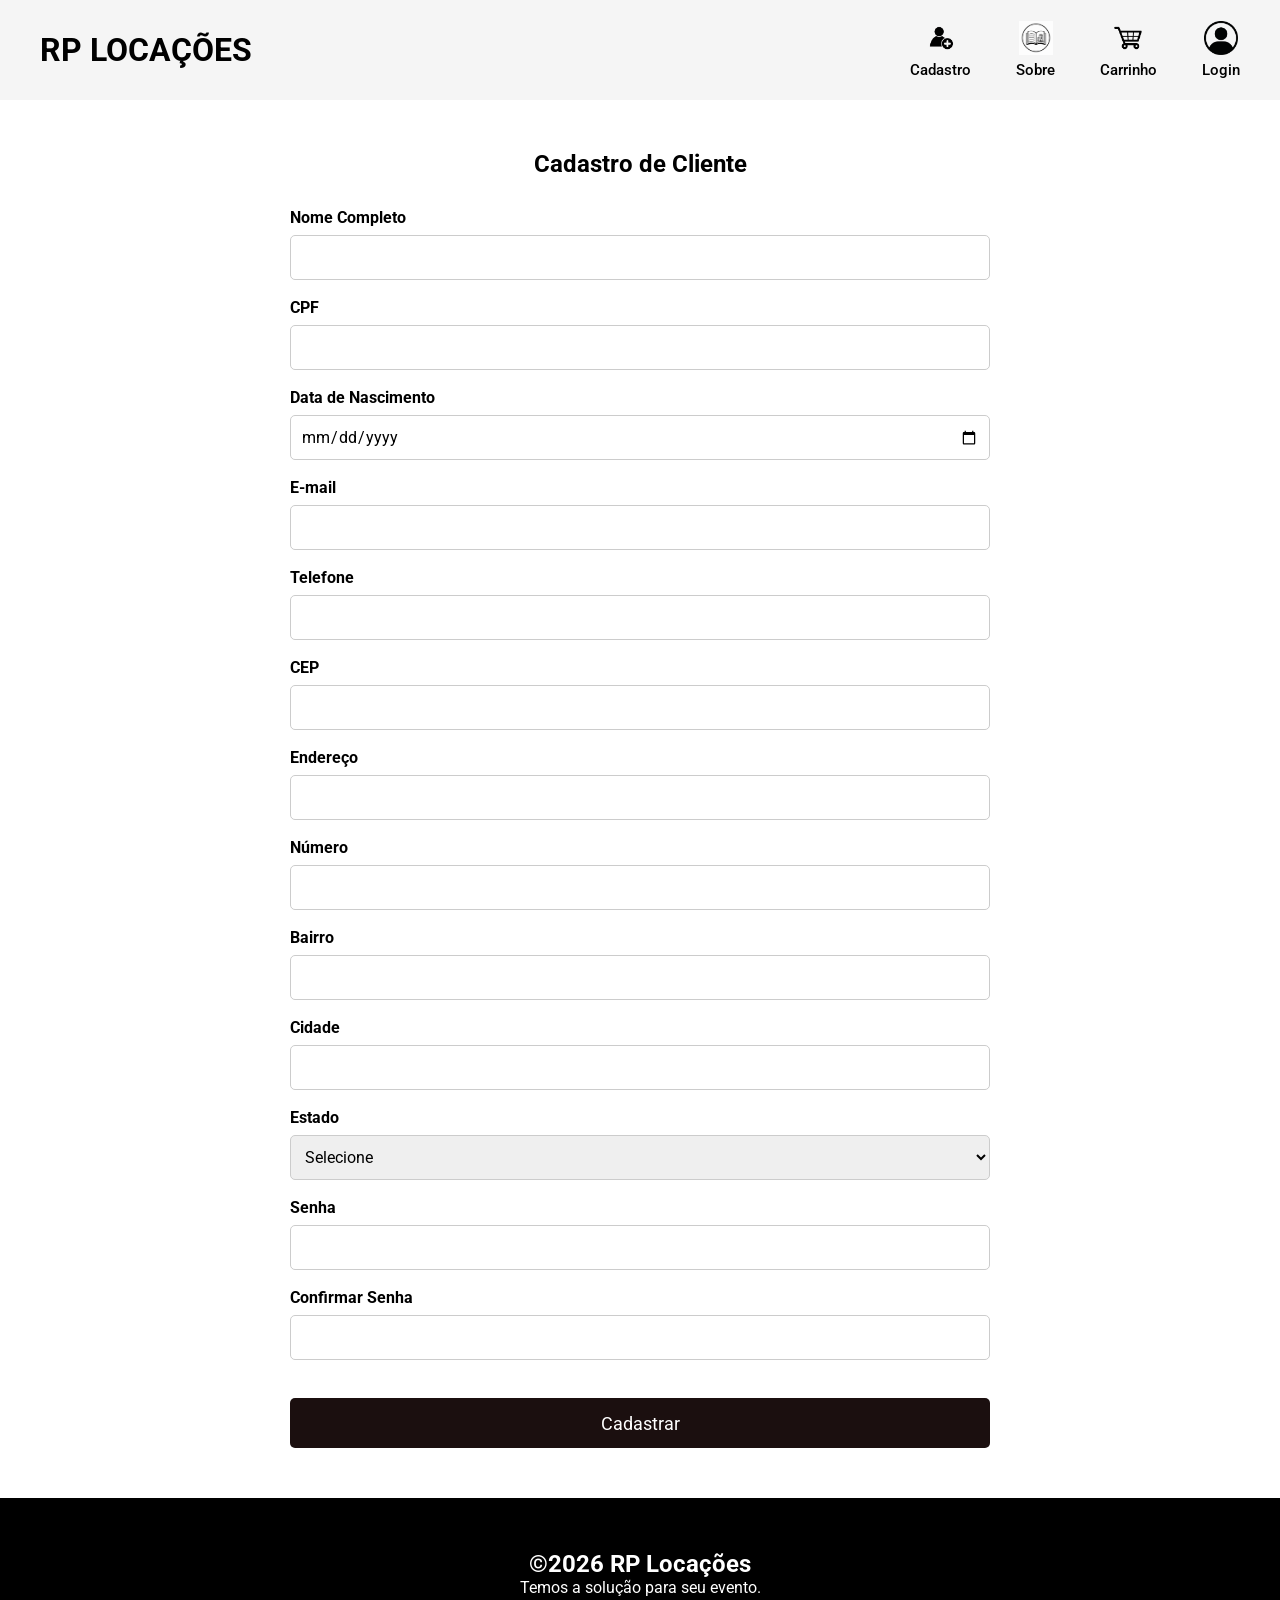
<file: paginas/cadastro.html>
<!DOCTYPE html>
<html lang="pt-br">
<head>
    <meta charset="UTF-8">
    <meta name="viewport" content="width=device-width, initial-scale=1.0">
    <title>Cadastro - RP Locações</title>

    <link rel="stylesheet" href="../css/style_cadastro.css">
</head>
<body>

<main id="geral">

    <header id="cabecalho">

        <div id="logo">
            <a href="../index.html">RP LOCAÇÕES</a>
        </div>
    
        <nav id="menu">
            <ul>
        
                <li>
                    <a href="cadastro.html">
                        <img src="../imagens/Cadastro-removebg-preview.png" alt="Cadastro">
                        <span>Cadastro</span>
                    </a>
                </li>
        
                <li>
                    <a href="sobre.html">
                        <img src="../imagens/Sobre.png" alt="Sobre">
                        <span>Sobre</span>
                    </a>
                </li>
        
                <li>
                    <a href="carrinho.html">
                        <img src="../imagens/carrinho-de-compras-removebg-preview.png" alt="Carrinho">
                        <span>Carrinho</span>
                    </a>
                </li>
        
                <li>
                    <a href="login.html">
                        <img src="../imagens/Login-removebg-preview.png" alt="Login">
                        <span>Login</span>
                    </a>
                </li>
        
            </ul>
        </nav>
    
    </header>

    <section id="cadastro">

        <h1>Cadastro de Cliente</h1>

        <form>

            <div class="campo">
                <label>Nome Completo</label>
                <input type="text" required>
            </div>

            <div class="campo">
                <label>CPF</label>
                <input type="text" required>
            </div>

            <div class="campo">
                <label>Data de Nascimento</label>
                <input type="date" required>
            </div>

            <div class="campo">
                <label>E-mail</label>
                <input type="email" required>
            </div>

            <div class="campo">
                <label>Telefone</label>
                <input type="tel" required>
            </div>

            <div class="campo">
                <label>CEP</label>
                <input type="text">
            </div>

            <div class="campo">
                <label>Endereço</label>
                <input type="text">
            </div>

            <div class="campo">
                <label>Número</label>
                <input type="number">
            </div>

            <div class="campo">
                <label>Bairro</label>
                <input type="text">
            </div>

            <div class="campo">
                <label>Cidade</label>
                <input type="text">
            </div>

            <div class="campo">
                <label>Estado</label>

                <select>

                    <option>Selecione</option>
                    <option>SE</option>
                    <option>BA</option>
                    <option>AL</option>
                    <option>PE</option>
                    <option>SP</option>

                </select>

            </div>

            <div class="campo">
                <label>Senha</label>
                <input type="password" required>
            </div>

            <div class="campo">
                <label>Confirmar Senha</label>
                <input type="password" required>
            </div>

            <button type="submit">Cadastrar</button>

        </form>

    </section>

    <footer id="rodape">

        <h2>&copy;2026 RP Locações</h2>

        <p>Temos a solução para seu evento.</p>

    </footer>

</main>

</body>
</html>
</file>
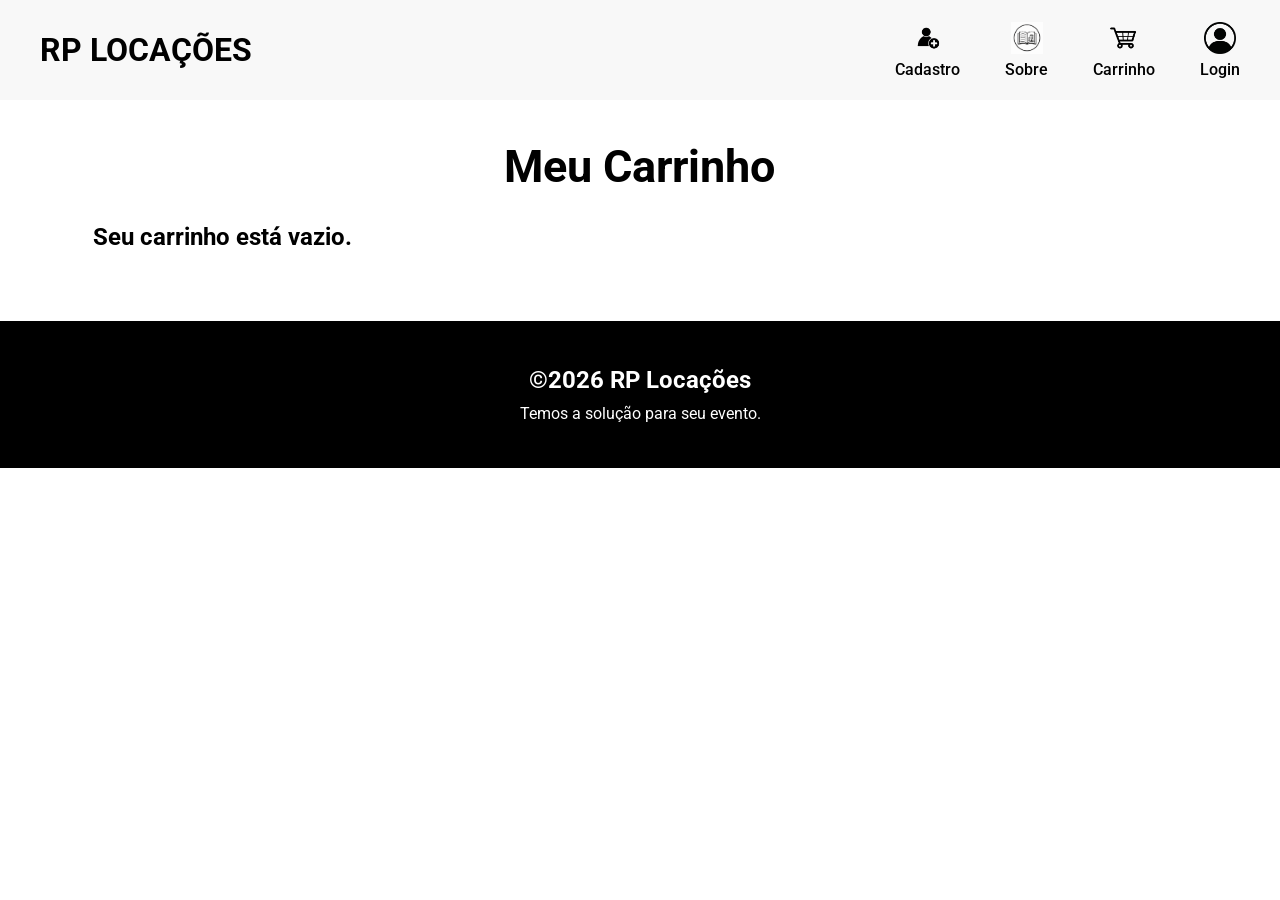
<file: paginas/carrinho.html>
<!DOCTYPE html>
<html lang="pt-br">
<head>
    <meta charset="UTF-8">
    <meta name="viewport" content="width=device-width, initial-scale=1.0">
    <title>Carrinho - RP Locações</title>

    <link rel="stylesheet" href="../css/style_carrinho.css">
</head>
<body>

<main id="geral">

    <header id="cabecalho">

        <div id="logo">
            <a href="../index.html">RP LOCAÇÕES</a>
        </div>
    
        <nav id="menu">
            <ul>
        
                <li>
                    <a href="cadastro.html">
                        <img src="../imagens/Cadastro-removebg-preview.png" alt="Cadastro">
                        <span>Cadastro</span>
                    </a>
                </li>
        
                <li>
                    <a href="sobre.html">
                        <img src="../imagens/Sobre.png" alt="Sobre">
                        <span>Sobre</span>
                    </a>
                </li>
        
                <li>
                    <a href="carrinho.html">
                        <img src="../imagens/carrinho-de-compras-removebg-preview.png" alt="Carrinho">
                        <span>Carrinho</span>
                    </a>
                </li>
        
                <li>
                    <a href="login.html">
                        <img src="../imagens/Login-removebg-preview.png" alt="Login">
                        <span>Login</span>
                    </a>
                </li>
        
            </ul>
        </nav>
    
    </header>

    <main id="carrinho">

        <h1>Meu Carrinho</h1>
    
        <div id="listaCarrinho"></div>
    
    </main>
    
    
    <footer>
    
        <h2>©2026 RP Locações</h2>
    
        <p>Temos a solução para seu evento.</p>
    
    </footer>
    
    <script src="../js/carrinho.js"></script>
    
    </body>
</html>
</file>
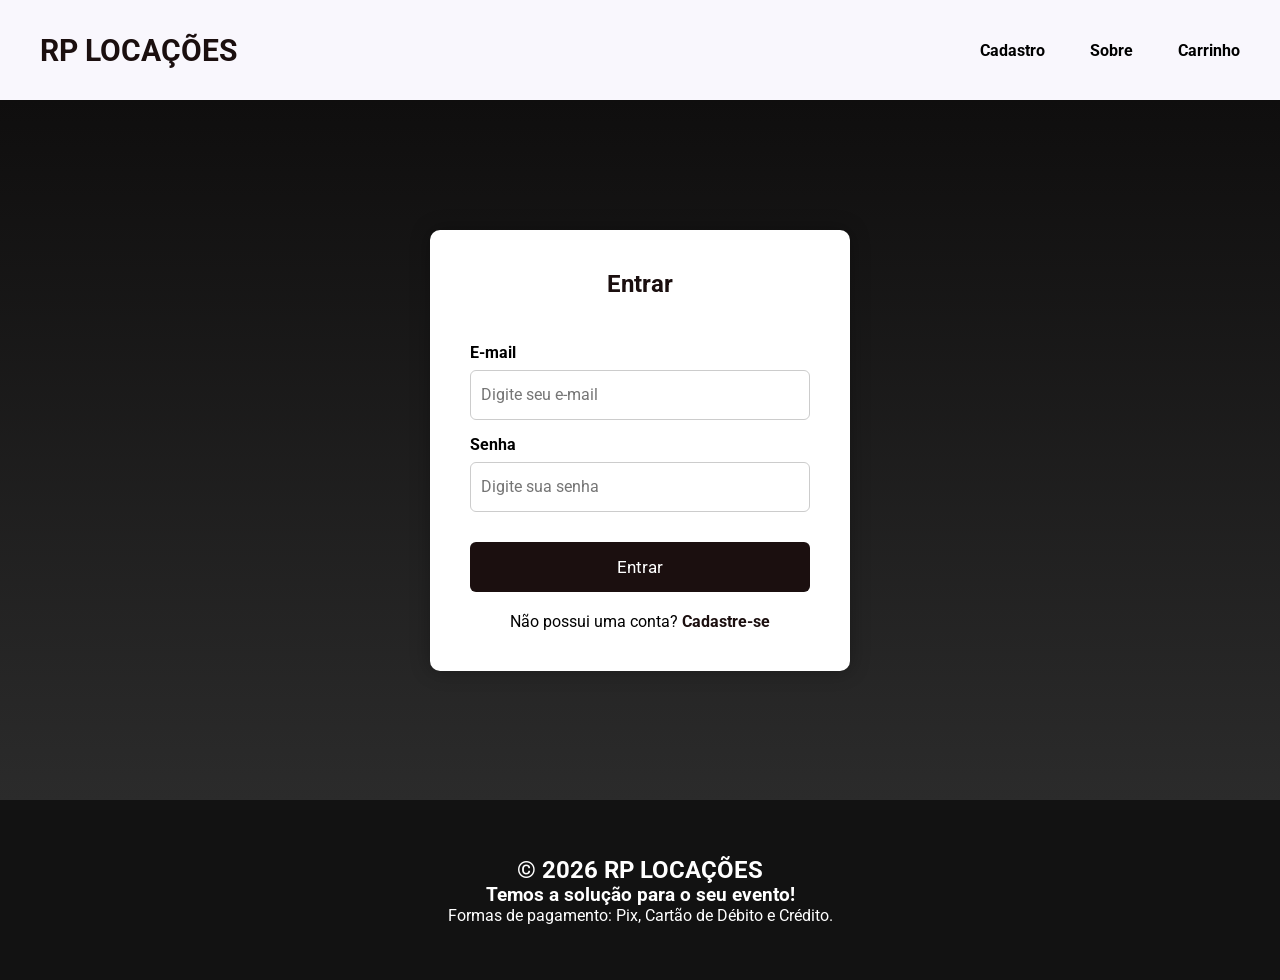
<file: paginas/login.html>
<!DOCTYPE html>
<html lang="pt-br">
<head>
    <meta charset="UTF-8">
    <meta name="viewport" content="width=device-width, initial-scale=1.0">
    <title>Login - RP LOCAÇÕES</title>

    <link rel="stylesheet" href="../css/style_login.css">
</head>
<body>

<main id="geral">

    <header id="cabecalho">

        <div id="logo">
            <a href="../index.html">RP LOCAÇÕES</a>
        </div>

        <nav id="menu">
            <ul>
               
                <li><a href="cadastro.html">Cadastro</a></li>
                <li><a href="sobre.html">Sobre</a></li>
                <li><a href="carrinho.html">Carrinho</a></li>
            </ul>
        </nav>

    </header>

    <section id="login">

        <div class="caixa-login">

            <h1>Entrar</h1>

            <form action="#">

                <label>E-mail</label>
                <input type="email" placeholder="Digite seu e-mail" required>

                <label>Senha</label>
                <input type="password" placeholder="Digite sua senha" required>

                <button type="submit">
                    Entrar
                </button>

                <p>
                    Não possui uma conta?
                    <a href="cadastro.html">Cadastre-se</a>
                </p>

            </form>

        </div>

    </section>

    <footer id="rodape">

        <h2>&copy; 2026 RP LOCAÇÕES</h2>

        <h3>Temos a solução para o seu evento!</h3>

        <p>Formas de pagamento: Pix, Cartão de Débito e Crédito.</p>

    </footer>

</main>

</body>
</html>
</file>
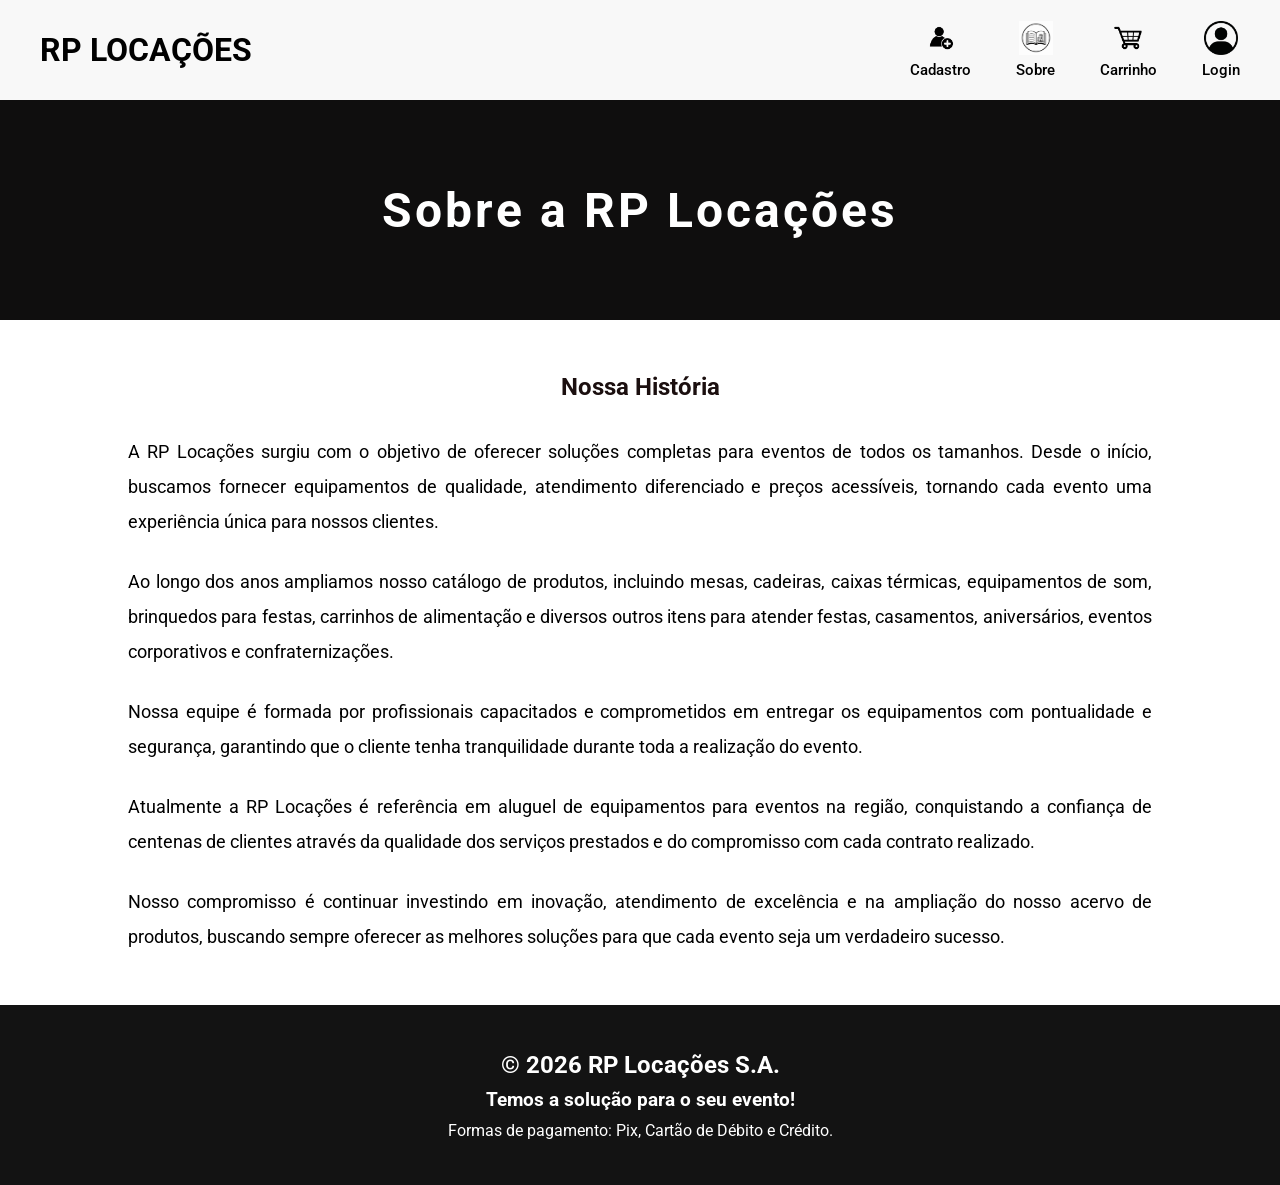
<file: paginas/sobre.html>
<!DOCTYPE html>
<html lang="pt-br">
<head>
    <meta charset="UTF-8">
    <meta name="viewport" content="width=device-width, initial-scale=1.0">
    <title>Sobre - RP Locações</title>

    <link rel="stylesheet" href="../css/style_sobre.css">
</head>
<body>

    <main id="geral">

        <header id="cabecalho">

            <div id="logo">
                <a href="../index.html">RP LOCAÇÕES</a>
            </div>
        
            <nav id="menu">
                <ul>
            
                    <li>
                        <a href="cadastro.html">
                            <img src="../imagens/Cadastro-removebg-preview.png" alt="Cadastro">
                            <span>Cadastro</span>
                        </a>
                    </li>
            
                    <li>
                        <a href="sobre.html">
                            <img src="../imagens/Sobre.png" alt="Sobre">
                            <span>Sobre</span>
                        </a>
                    </li>
            
                    <li>
                        <a href="carrinho.html">
                            <img src="../imagens/carrinho-de-compras-removebg-preview.png" alt="Carrinho">
                            <span>Carrinho</span>
                        </a>
                    </li>
            
                    <li>
                        <a href="login.html">
                            <img src="../imagens/Login-removebg-preview.png" alt="Login">
                            <span>Login</span>
                        </a>
                    </li>
            
                </ul>
            </nav>
        
        </header>

        <section id="banner">
            <h1>Sobre a RP Locações</h1>
        </section>

        <section id="conteudo">

            <h2>Nossa História</h2>

            <p>
                A RP Locações surgiu com o objetivo de oferecer soluções completas
                para eventos de todos os tamanhos. Desde o início, buscamos fornecer
                equipamentos de qualidade, atendimento diferenciado e preços acessíveis,
                tornando cada evento uma experiência única para nossos clientes.
            </p>

            <p>
                Ao longo dos anos ampliamos nosso catálogo de produtos, incluindo mesas,
                cadeiras, caixas térmicas, equipamentos de som, brinquedos para festas,
                carrinhos de alimentação e diversos outros itens para atender festas,
                casamentos, aniversários, eventos corporativos e confraternizações.
            </p>

            <p>
                Nossa equipe é formada por profissionais capacitados e comprometidos em
                entregar os equipamentos com pontualidade e segurança, garantindo que o
                cliente tenha tranquilidade durante toda a realização do evento.
            </p>

            <p>
                Atualmente a RP Locações é referência em aluguel de equipamentos para
                eventos na região, conquistando a confiança de centenas de clientes
                através da qualidade dos serviços prestados e do compromisso com cada
                contrato realizado.
            </p>

            <p>
                Nosso compromisso é continuar investindo em inovação, atendimento de
                excelência e na ampliação do nosso acervo de produtos, buscando sempre
                oferecer as melhores soluções para que cada evento seja um verdadeiro
                sucesso.
            </p>

        </section>

        <footer id="rodape">

            <h2>&copy; 2026 RP Locações S.A.</h2>
            <h3>Temos a solução para o seu evento!</h3>
            <p>Formas de pagamento: Pix, Cartão de Débito e Crédito.</p>

        </footer>

    </main>

</body>
</html>
</file>
<file: css/style_cadastro.css>
@import url('https://fonts.googleapis.com/css2?family=Roboto:wght@100..900&display=swap');

*{
    margin:0;
    padding:0;
    box-sizing:border-box;
    font-family:Roboto;
}

:root{
    --cor01:#0f0e0e;
    --cor02:#dcdde9;
    --cor03:#1b0f0f;
    --cor04:#000000ec;
    --branca:#fff;
}

#cabecalho{
    width:100%;
    height:100px;
    display:flex;
    justify-content:space-between;
    align-items:center;
    padding:20px 40px;
    background:#f5f5f5;
}

#logo{
    font-size:2em;
    font-weight:bold;
}

#logo a{
    text-decoration: none;
    color: inherit; /* usa a mesma cor da div */
    display: block;
}

#logo a:hover{
    color: inherit; /* não muda a cor ao passar o mouse */
    cursor: pointer;
}


#menu ul{
    display:flex;
    gap:45px;
    list-style:none;
    align-items:center;
}

#menu li{
    text-align:center;
}

#menu a{
    display:flex;
    flex-direction:column;
    align-items:center;
    justify-content:center;
    text-decoration:none;
    color:#000;
    font-weight:bold;
    transition:0.3s;
}

#menu a:hover{
    transform:scale(1.08);
}

#menu img{
    width:34px;
    height:34px;
    margin-bottom:6px;
}

#menu span{
    font-size:15px;
    font-weight:500;
}

#cadastro{
    width:700px;
    margin:50px auto;
}

#cadastro h1{
    text-align:center;
    margin-bottom:30px;
}

form{
    display:flex;
    flex-direction:column;
    gap:18px;
}

.campo{
    display:flex;
    flex-direction:column;
}

label{
    margin-bottom:8px;
    font-weight:bold;
}

input,
select{
    height:45px;
    padding:10px;
    border:1px solid #ccc;
    border-radius:5px;
    font-size:16px;
}

button{
    margin-top:20px;
    height:50px;
    border:none;
    background:#1b0f0f;
    color:white;
    font-size:18px;
    cursor:pointer;
    border-radius:5px;
}

button:hover{
    background:black;
}

#rodape{
    width:100%;
    height:150px;
    background:#000;
    color:white;
    display:flex;
    flex-direction:column;
    justify-content:center;
    align-items:center;
    margin-top:50px;
}
</file>
<file: css/style_carrinho.css>
@import url('https://fonts.googleapis.com/css2?family=Roboto:wght@100..900&display=swap');

*{
    margin:0;
    padding:0;
    box-sizing:border-box;
    font-family:Roboto,sans-serif;
}

:root{
    --cor01:#0f0e0e;
    --cor02:#dcdde9;
    --cor03:#1b0f0f;
    --cor04:#000000ec;
}

#cabecalho{
    width:100%;
    height:100px;
    display:flex;
    justify-content:space-between;
    align-items:center;
    padding:20px 40px;
    background:#f8f8f8;
}

#logo{
    font-size:2em;
    font-weight:bold;
}

#logo a{
    text-decoration: none;
    color: inherit; /* usa a mesma cor da div */
    display: block;
}

#logo a:hover{
    color: inherit; /* não muda a cor ao passar o mouse */
    cursor: pointer;
}

#menu ul{
    display:flex;
    gap:45px;
    list-style:none;
    align-items:center;
}

#menu li{
    text-align:center;
}

#menu a{
    display:flex;
    flex-direction:column;
    align-items:center;
    justify-content:center;
    text-decoration:none;
    color:#000;
    font-weight:bold;
    transition:0.3s;
}

#menu a:hover{
    transform:scale(1.08);
}

#menu img{
    width:32px;
    height:32px;
    margin-bottom:6px;
}

#menu span{
    font-size:16px;
    font-weight:500;
}

#carrinho{
    width:90%;
    margin:40px auto;
}

#carrinho h1{
    text-align:center;
    margin-bottom:30px;
}

table{
    width:100%;
    border-collapse:collapse;
}

th{
    background:#1b0f0f;
    color:white;
    padding:15px;
}

td{
    text-align:center;
    border:1px solid #ddd;
    padding:15px;
}

td img{
    width:90px;
    height:90px;
    object-fit:cover;
}

input{
    width:60px;
    height:35px;
    text-align:center;
}

#total{
    margin-top:40px;
    display:flex;
    justify-content:space-between;
    align-items:center;
}

#total button{
    width:220px;
    height:50px;
    border:none;
    background:#1b0f0f;
    color:white;
    font-size:18px;
    border-radius:5px;
    cursor:pointer;
}

#total button:hover{
    background:black;
}

#rodape{
    width:100%;
    height:150px;
    background:#000;
    color:white;
    display:flex;
    flex-direction:column;
    justify-content:center;
    align-items:center;
    margin-top:50px;
}

/* ================= CARRINHO ================= */

main h1{

    width:90%;
    margin:40px auto;
    font-size:45px;

}

#listaCarrinho{

    width:95%;
    margin:0 auto;

}

.produtoCarrinho{

    display:grid;

    grid-template-columns:220px 1fr 220px 220px 180px;

    align-items:center;

    gap:30px;

    background:#fff;

    border:1px solid #ddd;

    border-radius:10px;

    padding:25px;

    margin-bottom:25px;

    box-shadow:0 0 10px rgba(0,0,0,.08);

}

.fotoProduto{

    display:flex;
    justify-content:center;

}

.fotoProduto img{

    width:170px;
    height:170px;
    object-fit:contain;

}

.dadosProduto h2{

    font-size:38px;
    margin-bottom:25px;

}

.dadosProduto p{

    font-size:28px;

}

.quantidadeProduto{

    text-align:center;

}

.quantidadeProduto label{

    display:block;

    font-size:24px;

    margin-bottom:15px;

}

.quantidadeProduto input{

    width:90px;

    height:45px;

    font-size:22px;

    text-align:center;

}

.totalProduto{

    text-align:center;

}

.totalProduto p{

    font-size:22px;

    margin-bottom:10px;

}

.totalProduto h3{

    font-size:34px;

}

.botaoProduto{

    text-align:center;

}

.botaoProduto button{

    width:130px;

    height:45px;

    border:none;

    border-radius:5px;

    background:#000;

    color:#fff;

    cursor:pointer;

}

.botaoProduto button:hover{

    background:#333;

}

.totalCarrinho{

    width:95%;

    margin:30px auto;

    display:flex;

    justify-content:flex-end;

    font-size:42px;

    font-weight:bold;

}

footer{

    margin-top:70px;

    background:#000;

    color:#fff;

    text-align:center;

    padding:45px;

}

footer h2{

    margin-bottom:10px;

}

.resumoCompra{

    width:95%;

    margin:40px auto;

    text-align:right;

}

.resumoCompra h2{

    margin:15px 0;

}

.frete{

    margin:20px 0;

}

.frete input{

    width:180px;

    height:40px;

    padding:8px;

}

.frete button{

    width:180px;

    height:40px;

    border:none;

    background:#000;

    color:#fff;

    cursor:pointer;

    margin-left:10px;

}

.frete button:hover{

    background:#333;

}

#valorFrete{

    font-size:22px;

    margin:15px 0;

}

#totalFinal{

    margin-bottom:30px;

}

.btnFinalizar{

    display:inline-block;

    background:#0b8b2d;

    color:#fff;

    padding:15px 35px;

    text-decoration:none;

    border-radius:8px;

    font-size:20px;

    font-weight:bold;

    transition:.3s;

}

.btnFinalizar:hover{

    background:#086d23;

}
</file>
<file: css/style_login.css>
@import url('https://fonts.googleapis.com/css2?family=Roboto:wght@100..900&display=swap');

*{
    margin:0;
    padding:0;
    box-sizing:border-box;
    font-family:Roboto,sans-serif;
}

:root{
    --cor01:#0f0e0e;
    --cor02:#dcdde9;
    --cor03:#1b0f0f;
    --cor04:#000000ec;
    --branca:#fff;
}

body{
    background:#f5f5f5;
}

#geral{
    width:100%;
    display:flex;
    flex-direction:column;
    align-items:center;
}

#cabecalho{
    width:100%;
    height:100px;
    background:#f9f7fd;
    display:flex;
    justify-content:space-between;
    align-items:center;
    padding:20px 40px;
}

#logo{
    font-size:30px;
    font-weight:bold;
    color:var(--cor03);
}

#logo a{
    text-decoration: none;
    color: inherit; /* usa a mesma cor da div */
    display: block;
}

#logo a:hover{
    color: inherit; /* não muda a cor ao passar o mouse */
    cursor: pointer;
}

#menu ul{
    display:flex;
    gap:45px;
    list-style:none;
    align-items:center;
}

#menu li{
    text-align:center;
}

#menu a{
    display:flex;
    flex-direction:column;
    align-items:center;
    justify-content:center;
    text-decoration:none;
    color:#000;
    font-weight:bold;
    transition:0.3s;
}

#menu a:hover{
    transform:scale(1.08);
}

#menu img{
    width:34px;
    height:34px;
    margin-bottom:6px;
}

#menu span{
    font-size:15px;
    font-weight:500;
}
#login{
    width:100%;
    min-height:700px;
    display:flex;
    justify-content:center;
    align-items:center;
    background:linear-gradient(to bottom,#0f0e0e,#2b2b2b);
}

.caixa-login{

    width:420px;
    background:white;
    padding:40px;
    border-radius:10px;
    box-shadow:0 0 20px rgba(0,0,0,.3);

}

.caixa-login h1{

    text-align:center;
    margin-bottom:30px;
    color:var(--cor03);

}

.caixa-login form{

    display:flex;
    flex-direction:column;

}

.caixa-login label{

    margin-top:15px;
    margin-bottom:8px;
    font-weight:bold;

}

.caixa-login input{

    height:50px;
    border:1px solid #ccc;
    border-radius:6px;
    padding:10px;
    font-size:16px;

}

.caixa-login input:focus{

    outline:none;
    border:2px solid var(--cor03);

}

.caixa-login button{

    margin-top:30px;
    height:50px;
    border:none;
    background:var(--cor03);
    color:white;
    font-size:17px;
    cursor:pointer;
    border-radius:6px;
    transition:.3s;

}

.caixa-login button:hover{

    background:black;

}

.caixa-login p{

    margin-top:20px;
    text-align:center;

}

.caixa-login a{

    color:var(--cor03);
    text-decoration:none;
    font-weight:bold;

}

.caixa-login a:hover{

    text-decoration:underline;

}

#rodape{

    width:100%;
    height:180px;
    background:var(--cor04);
    color:white;
    display:flex;
    flex-direction:column;
    justify-content:center;
    align-items:center;

}
</file>
<file: css/style_sobre.css>
@import url('https://fonts.googleapis.com/css2?family=Roboto:wght@100;300;400;500;700&display=swap');

*{
    margin:0;
    padding:0;
    box-sizing:border-box;
    font-family:Roboto,sans-serif;
}

:root{
    --cor01:#0f0e0e;
    --cor02:#dcdde9;
    --cor03:#1b0f0f;
    --cor04:#000000ec;
    --branca:#fff;
}

#geral{
    width:100%;
}

#cabecalho{
    width:100%;
    height:100px;
    background:#f8f8f8;
    display:flex;
    justify-content:space-between;
    align-items:center;
    padding:20px 40px;
}

#logo{
    font-size:2em;
    font-weight:bold;
}

#logo a{
    text-decoration: none;
    color: inherit; /* usa a mesma cor da div */
    display: block;
}

#logo a:hover{
    color: inherit; /* não muda a cor ao passar o mouse */
    cursor: pointer;
}

#menu ul{
    display:flex;
    gap:45px;
    list-style:none;
    align-items:center;
}

#menu li{
    text-align:center;
}

#menu a{
    display:flex;
    flex-direction:column;
    align-items:center;
    justify-content:center;
    text-decoration:none;
    color:#000;
    font-weight:bold;
    transition:0.3s;
}

#menu a:hover{
    transform:scale(1.08);
}

#menu img{
    width:34px;
    height:34px;
    margin-bottom:6px;
}

#menu span{
    font-size:15px;
    font-weight:500;
}

#banner{
    height:220px;
    background:var(--cor01);
    color:white;
    display:flex;
    justify-content:center;
    align-items:center;
}

#banner h1{
    font-size:3em;
    letter-spacing:3px;
}

#conteudo{
    width:80%;
    margin:50px auto;
    line-height:35px;
}

#conteudo h2{
    text-align:center;
    margin-bottom:30px;
    color:var(--cor03);
}

#conteudo p{
    margin-bottom:25px;
    font-size:1.1em;
    text-align:justify;
}

#rodape{
    width:100%;
    height:180px;
    background:var(--cor04);
    color:white;
    display:flex;
    flex-direction:column;
    justify-content:center;
    align-items:center;
    gap:10px;
}
</file>
